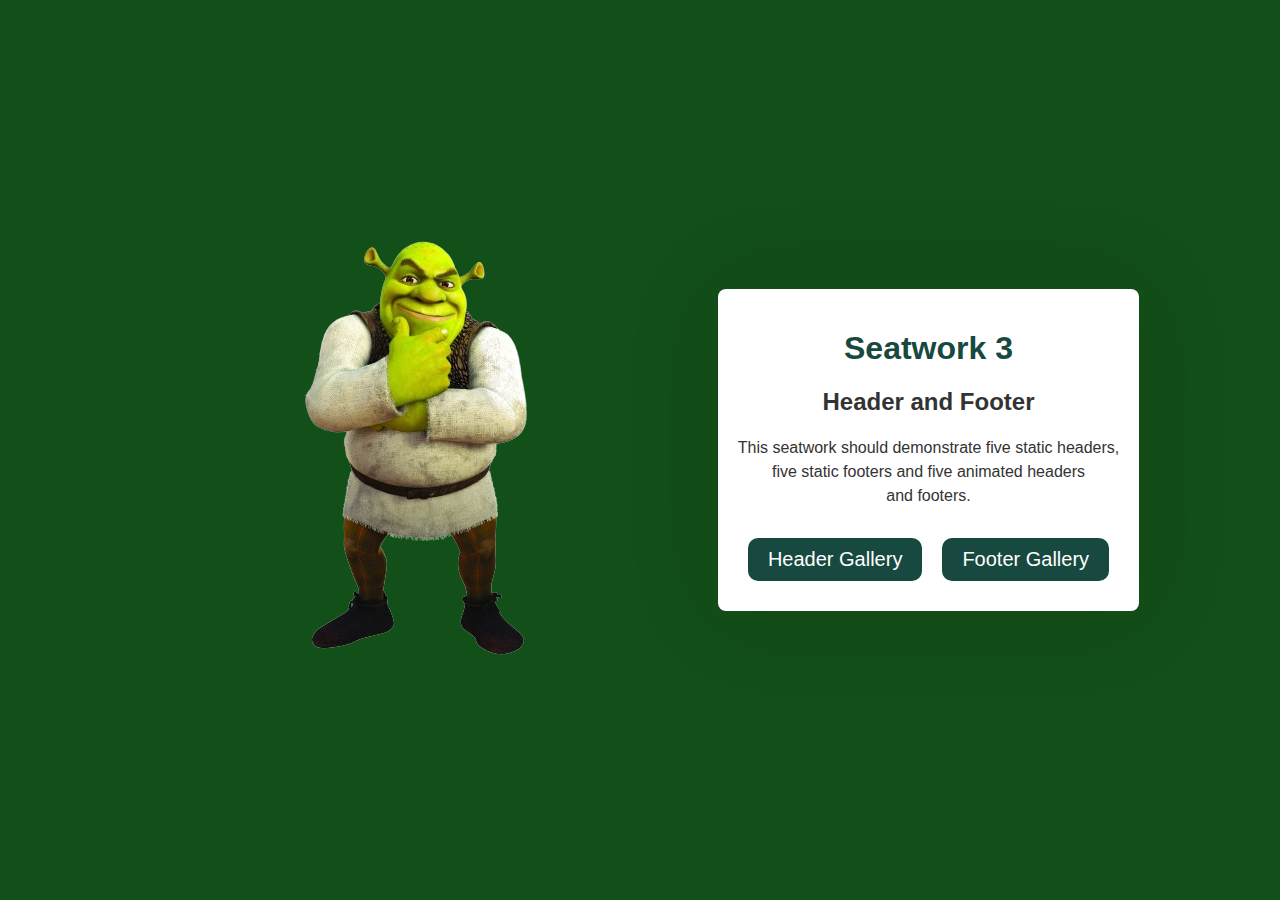
<file: index.html>
<!DOCTYPE html>
<html lang="en">
<head>
  <meta charset="UTF-8">
  <meta name="viewport" content="width=device-width, initial-scale=1.0">
  <title>Header and Footer</title>
  <link rel="stylesheet" href="assets/css/style.css">
</head>
<body>
  <div class="shrek">
    <img src="assets/img/shrek.png" alt="shrek">
  </div>
  <div class="container">
    <h1>Seatwork 3</h1>
    <h2>Header and Footer</h2>
    <p>This seatwork should demonstrate five static headers,<br>
       five static footers and five animated headers<br>
       and footers.</p>
    <div class="buttons">
      <a href="pages/header-gallery/index.html" class="btn">Header Gallery</a>
      <a href="pages/footer-gallery/index.html" class="btn">Footer Gallery</a>
    </div>
  </div>
</body>
</html>
</file>
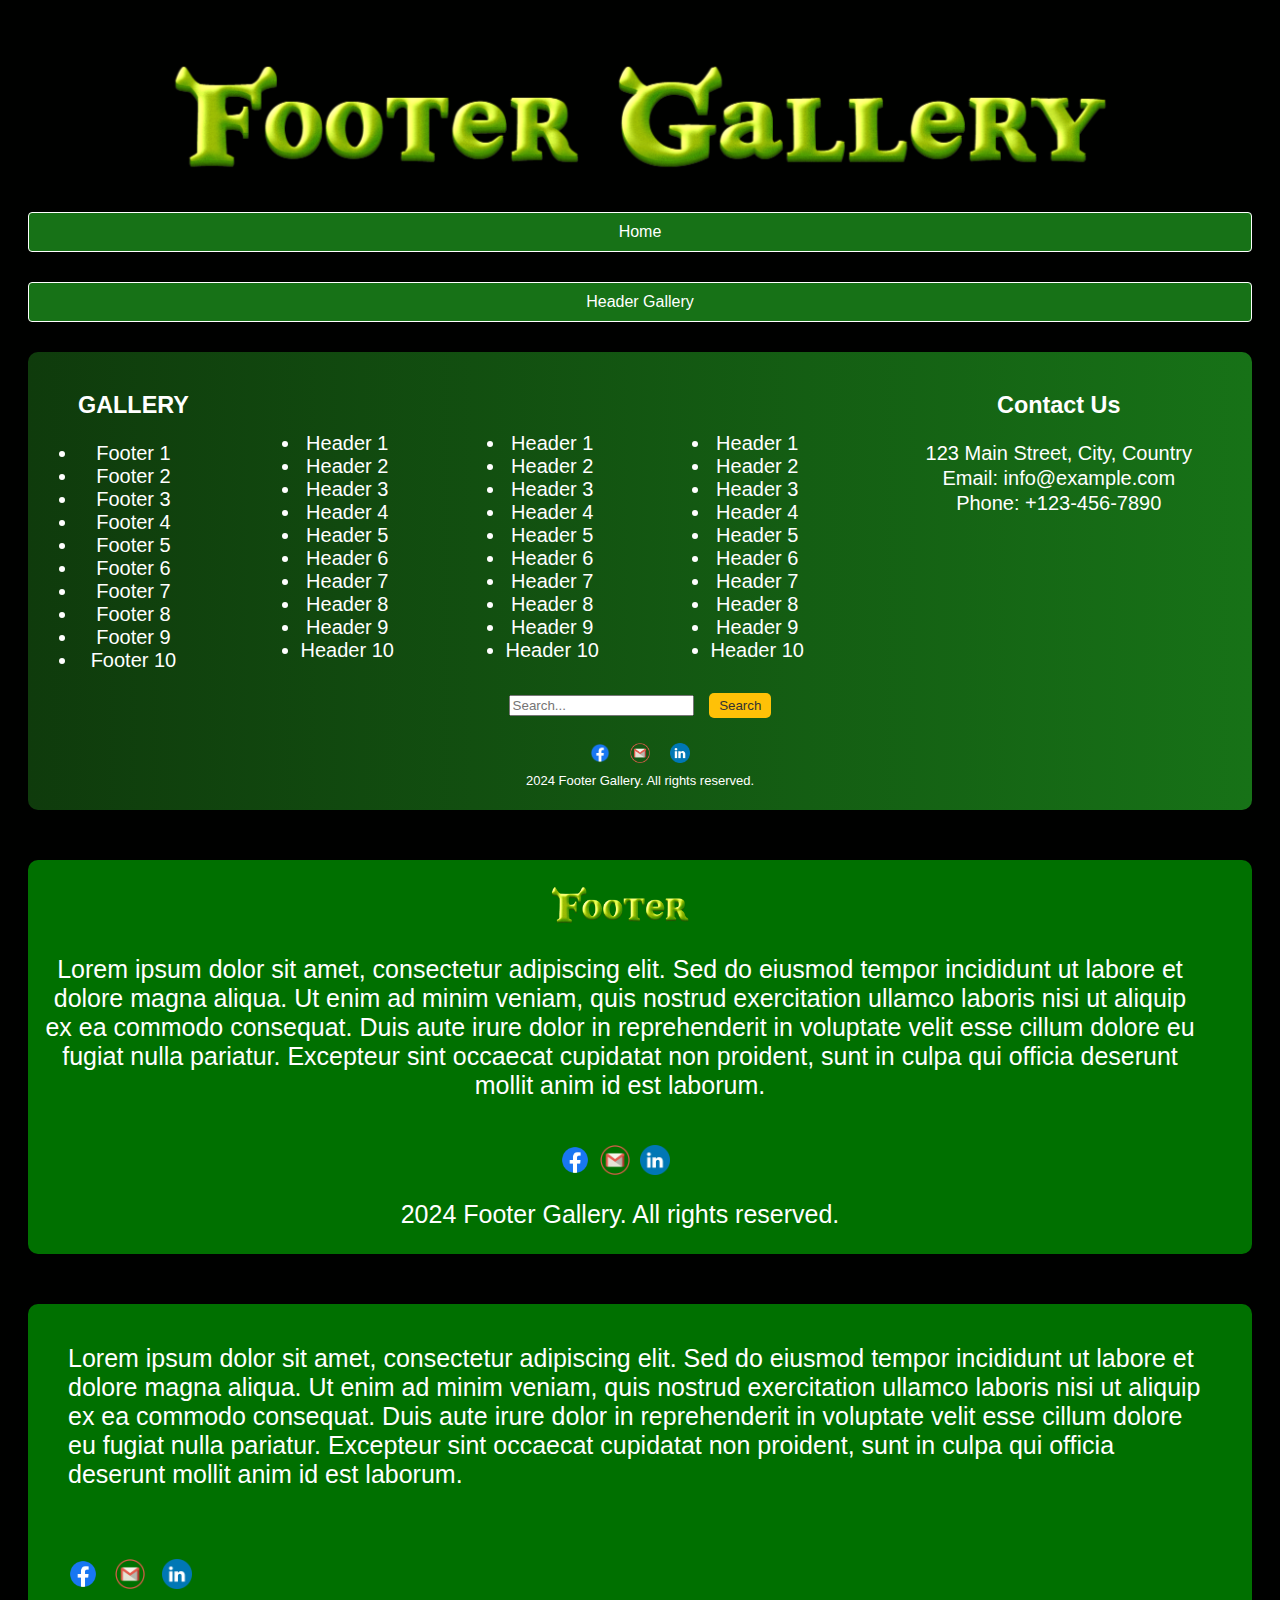
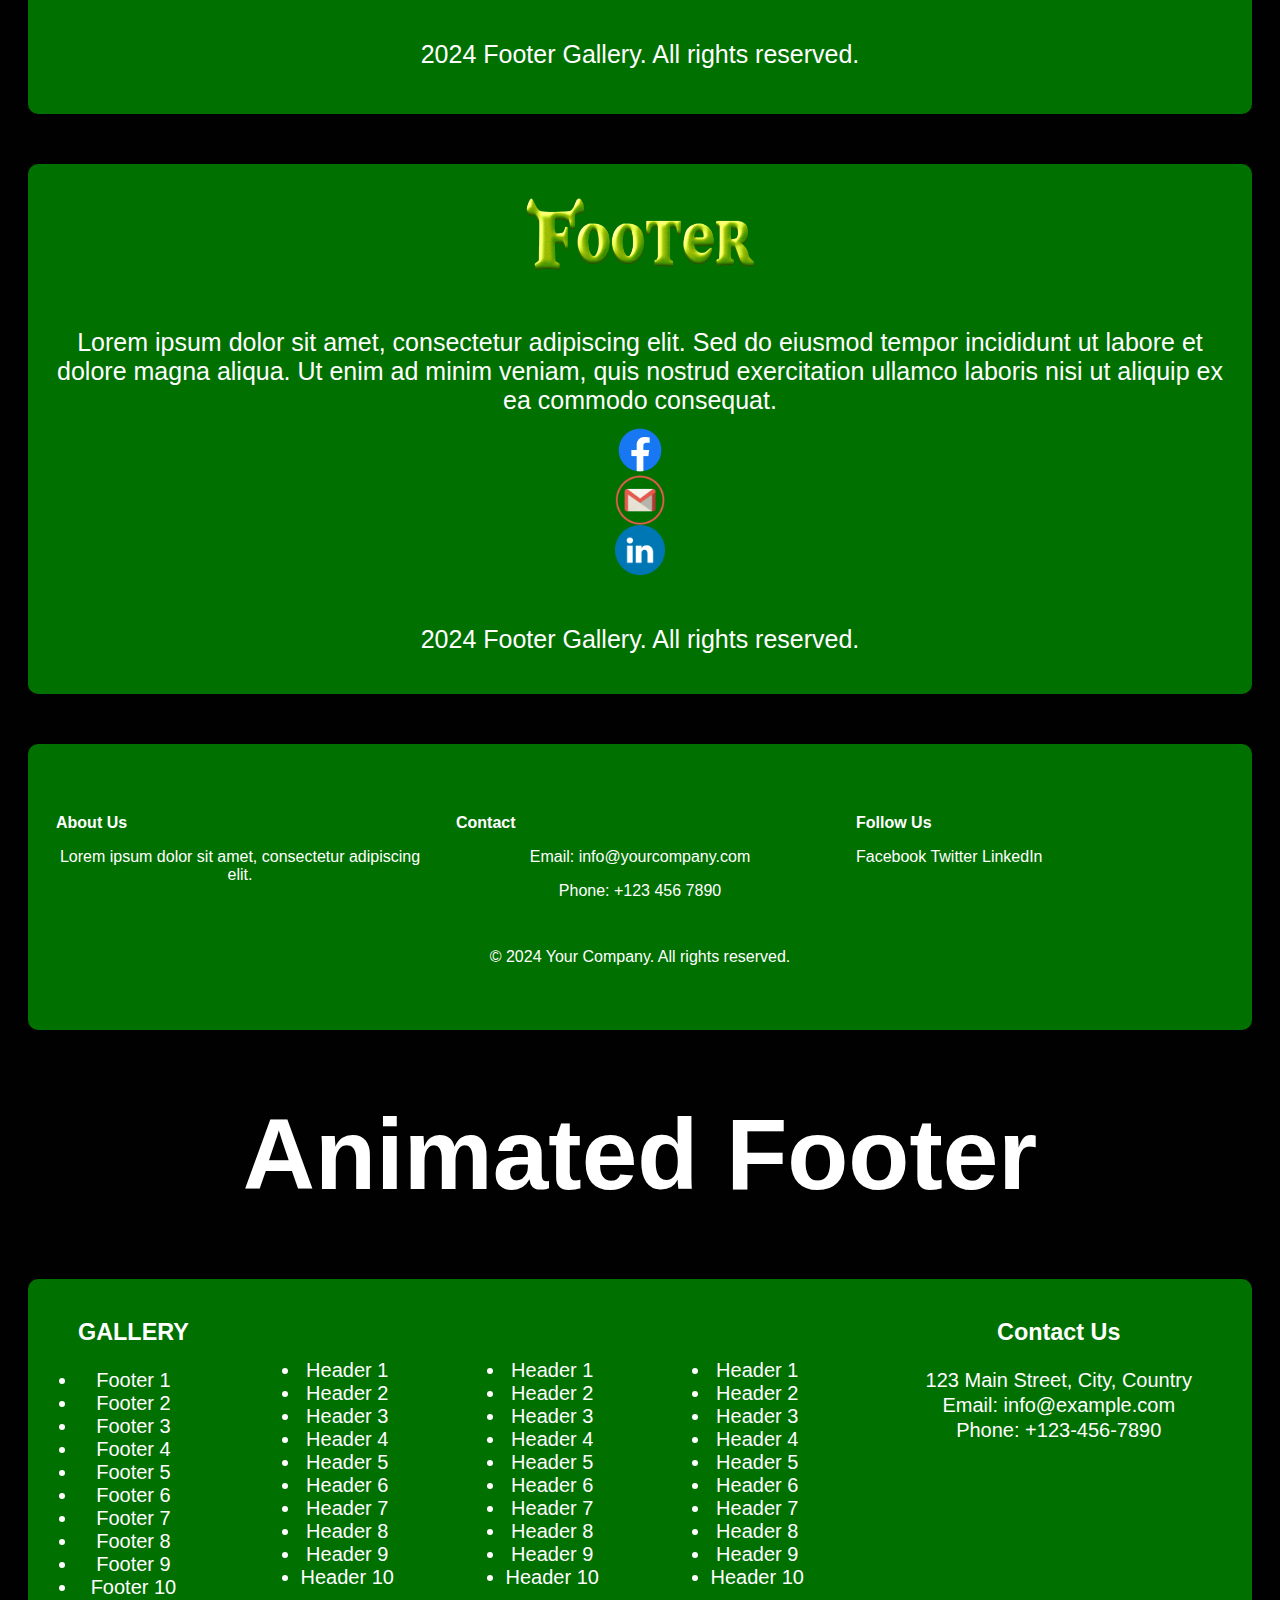
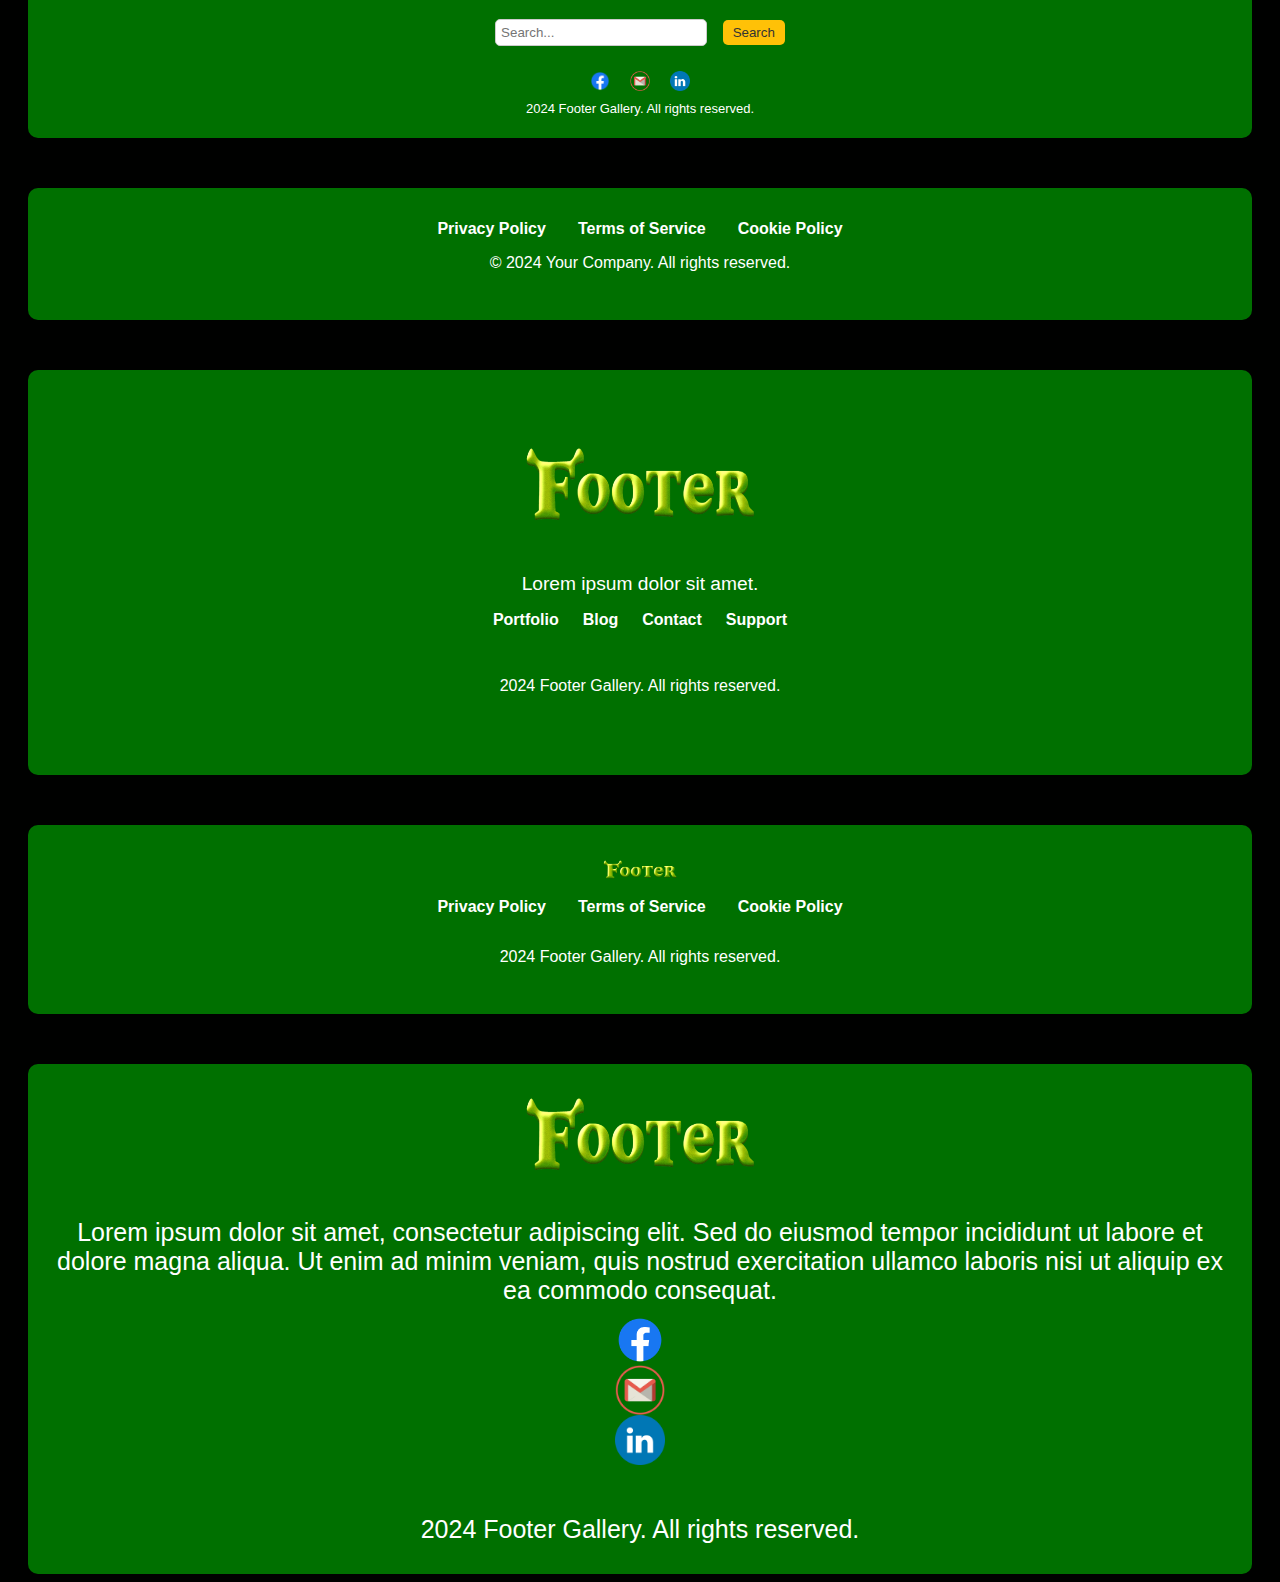
<file: pages/footer-gallery/index.html>
<!DOCTYPE html>
<html lang="en">
<head>
    <meta charset="UTF-8">
    <meta name="viewport" content="width=device-width, initial-scale=1.0">
    <title>Footer Example</title>
    <link rel="stylesheet" href="assets/css/style.css">
</head>
<body>
    <div class="heading1">
       <img src="assets/img/Footer-Gallery-6-15-2024.png" alt="">
    </div>

    <div class="buttons">
        <a href="../../index.html" class="btn">Home</a>
        <a href="../header-gallery/index.html" class="btn">Header Gallery</a>
      </div>
    <footer class="footer1">
        <div class="footer1-content">
            <div class="footer1-left">
                <h3>GALLERY</h3>
                <l class="footer1-list">
                    <li>Footer 1</li>
                    <li>Footer 2</li>
                    <li>Footer 3</li>
                    <li>Footer 4</li>
                    <li>Footer 5</li>
                    <li>Footer 6</li>
                    <li>Footer 7</li>
                    <li>Footer 8</li>
                    <li>Footer 9</li>
                    <li>Footer 10</li>
                </l>
            </div>
            <l class="header1-midleft">
                    <li>Header 1</li>
                    <li>Header 2</li>
                    <li>Header 3</li>
                    <li>Header 4</li>
                    <li>Header 5</li>
                    <li>Header 6</li>
                    <li>Header 7</li>
                    <li>Header 8</li>
                    <li>Header 9</li>
                    <li>Header 10</li>

            </l>
            <l class="header1-midleft">
                <li>Header 1</li>
                <li>Header 2</li>
                <li>Header 3</li>
                <li>Header 4</li>
                <li>Header 5</li>
                <li>Header 6</li>
                <li>Header 7</li>
                <li>Header 8</li>
                <li>Header 9</li>
                <li>Header 10</li>

        </l><l class="header1-midleft">
            <li>Header 1</li>
            <li>Header 2</li>
            <li>Header 3</li>
            <li>Header 4</li>
            <li>Header 5</li>
            <li>Header 6</li>
            <li>Header 7</li>
            <li>Header 8</li>
            <li>Header 9</li>
            <li>Header 10</li>

    </l>

            <div class="footer1-right">
                <h3>Contact Us</h3>
                <p>123 Main Street, City, Country</p>
                <p>Email: info@example.com</p>
                <p>Phone: +123-456-7890</p>
            </div>
        </div>
        <div class="footer1-search">
            <input type="text" placeholder="Search...">
            <button type="submit">Search</button>
        </div>
        <div class="footer1-images">
            <img src="assets/img/facebook.png" alt="Facebook">
            <img src="assets/img/gmail.webp" alt="Gmail">
            <img src="assets/img/linkedin.png" alt="LinkedIn">
        </div>
        <div class="copyright1">
            <p>2024 Footer Gallery. All rights reserved.</p>
        </div>
    </footer>

    <footer class="footer2">
        <div class="foot2">
            <img src="assets/img/Footer-6-15-2024 (2).png" alt="Logo">
            <p>Lorem ipsum dolor sit amet, consectetur adipiscing elit. Sed do eiusmod tempor incididunt ut labore et dolore magna aliqua. Ut enim ad minim veniam, quis nostrud exercitation ullamco laboris nisi ut aliquip ex ea commodo consequat. Duis aute irure dolor in reprehenderit in voluptate velit esse cillum dolore eu fugiat nulla pariatur. Excepteur sint occaecat cupidatat non proident, sunt in culpa qui officia deserunt mollit anim id est laborum.</p>
        </div>
        <div class="footer2-images">
            <img src="assets/img/facebook.png" alt="Facebook"> </img>
            <img src="assets/img/gmail.webp" alt="Gmail"></img>
            <img src="assets/img/linkedin.png" alt="LinkedIn"></img>
        </div>
        <div class="copyright2">
            <p>2024 Footer Gallery. All rights reserved.</p>
        </div>
    </footer>

    <footer class="footer3">
        <div class="footer3-left">
            <p>Lorem ipsum dolor sit amet, consectetur adipiscing elit. Sed do eiusmod tempor incididunt ut labore et dolore magna aliqua. Ut enim ad minim veniam, quis nostrud exercitation ullamco laboris nisi ut aliquip ex ea commodo consequat. Duis aute irure dolor in reprehenderit in voluptate velit esse cillum dolore eu fugiat nulla pariatur. Excepteur sint occaecat cupidatat non proident, sunt in culpa qui officia deserunt mollit anim id est laborum.</p>
        </div>
        <div class="footer3-right">
            <img src="assets/img/facebook.png" alt="Facebook">
            <img src="assets/img/gmail.webp" alt="Gmail">
            <img src="assets/img/linkedin.png" alt="LinkedIn">
        </div>
        <div class="copyright3">
            <p>2024 Footer Gallery. All rights reserved.</p>
        </div>
    </footer>

    <footer class="footer4">
        <div class="footer4logo">
            <img src="assets/img/Footer-6-15-2024 (2).png" alt="Logo">
        </div>
        <div class="content4">
            <p>Lorem ipsum dolor sit amet, consectetur adipiscing elit. Sed do eiusmod tempor incididunt ut labore et dolore magna aliqua. Ut enim ad minim veniam, quis nostrud exercitation ullamco laboris nisi ut aliquip ex ea commodo consequat.</p>
            <img src="assets/img/facebook.png" alt="Facebook">
            <img src="assets/img/gmail.webp" alt="Gmail">
            <img src="assets/img/linkedin.png" alt="LinkedIn">
            <p>2024 Footer Gallery. All rights reserved.</p>
        </div>
    </footer>

    <footer class="footer5">
        <div class="foot5">
          <div class="footer-columns5">
            <div class="footer-column5">
              <h4>About Us</h4>
              <p>Lorem ipsum dolor sit amet, consectetur adipiscing elit.</p>
            </div>
            <div class="footer-column5">
              <h4>Contact</h4>
              <p>Email: info@yourcompany.com</p>
              <p>Phone: +123 456 7890</p>
            </div>
            <div class="footer-column5">
              <h4>Follow Us</h4>
              <a href="">Facebook</a>
              <a href="">Twitter</a>
              <a href="">LinkedIn</a>
            </div>
          </div>
          <p>&copy; 2024 Your Company. All rights reserved.</p>
        </div>
      </footer>

      <div class="heading2">
        <h1>Animated Footer</h1>
      </div>

      <footer class="footer6">
        <div class="footer6-content">
            <div class="footer6-left">
                <h3>GALLERY</h3>
                <l class="footer6-list">
                    <li>Footer 1</li>
                    <li>Footer 2</li>
                    <li>Footer 3</li>
                    <li>Footer 4</li>
                    <li>Footer 5</li>
                    <li>Footer 6</li>
                    <li>Footer 7</li>
                    <li>Footer 8</li>
                    <li>Footer 9</li>
                    <li>Footer 10</li>
                </l>
            </div>
            <l class="header6-midleft">
                    <li>Header 1</li>
                    <li>Header 2</li>
                    <li>Header 3</li>
                    <li>Header 4</li>
                    <li>Header 5</li>
                    <li>Header 6</li>
                    <li>Header 7</li>
                    <li>Header 8</li>
                    <li>Header 9</li>
                    <li>Header 10</li>

            </l>
            <l class="header6-midleft">
                <li>Header 1</li>
                <li>Header 2</li>
                <li>Header 3</li>
                <li>Header 4</li>
                <li>Header 5</li>
                <li>Header 6</li>
                <li>Header 7</li>
                <li>Header 8</li>
                <li>Header 9</li>
                <li>Header 10</li>

        </l><l class="header6-midleft">
            <li>Header 1</li>
            <li>Header 2</li>
            <li>Header 3</li>
            <li>Header 4</li>
            <li>Header 5</li>
            <li>Header 6</li>
            <li>Header 7</li>
            <li>Header 8</li>
            <li>Header 9</li>
            <li>Header 10</li>

    </l>

            <div class="footer6-right">
                <h3>Contact Us</h3>
                <p>123 Main Street, City, Country</p>
                <p>Email: info@example.com</p>
                <p>Phone: +123-456-7890</p>
            </div>
        </div>
        <div class="footer6-search">
            <input type="text" placeholder="Search...">
            <button type="submit">Search</button>
        </div>
        <div class="footer6-images">
            <img src="assets/img/facebook.png" alt="Facebook">
            <img src="assets/img/gmail.webp" alt="Gmail">
            <img src="assets/img/linkedin.png" alt="LinkedIn">
        </div>
        <div class="copyright6">
            <p>2024 Footer Gallery. All rights reserved.</p>
        </div>
    </footer>

    <footer class="footer7">
        <div class="foot7">
          <nav class="footer-nav7">
            <a href="">Privacy Policy</a>
            <a href="">Terms of Service</a>
            <a href="">Cookie Policy</a>
          </nav>
          <p>&copy; 2024 Your Company. All rights reserved.</p>
        </div>
      </footer>

      <footer class="footer8">
        <div class="foot8">
          <div class="footer-logo8">
            <img src="./assets/img/Footer-6-15-2024 (2).png" alt="Logo">
          </div>
          <div class="footer-content8">
            <p>Lorem ipsum dolor sit amet.</p>
            <nav class="footer-nav8">
              <a href="">Portfolio</a>
              <a href="">Blog</a>
              <a href="">Contact</a>
              <a href="">Support</a>
            </nav>
          </div>
          <p>2024 Footer Gallery. All rights reserved.</p>
        </div>
      </footer>

      <footer class="footer9">
        <div class="logo9">
            <img src="assets/img/Footer-6-15-2024 (2).png" alt="">
        </div>
        <div class="foot9">
          <nav class="footer-nav9">
            <a href="">Privacy Policy</a>
            <a href="">Terms of Service</a>
            <a href="">Cookie Policy</a>
          </nav>
          <p>2024 Footer Gallery. All rights reserved.</p>
        </div>
      </footer>

      <footer class="footer10">
        <div class="footer10logo">
            <img src="assets/img/Footer-6-15-2024 (2).png" alt="Logo">
        </div>
        <div class="content10">
            <p>Lorem ipsum dolor sit amet, consectetur adipiscing elit. Sed do eiusmod tempor incididunt ut labore et dolore magna aliqua. Ut enim ad minim veniam, quis nostrud exercitation ullamco laboris nisi ut aliquip ex ea commodo consequat.</p>
            <img src="assets/img/facebook.png" alt="Facebook">
            <img src="assets/img/gmail.webp" alt="Gmail">
            <img src="assets/img/linkedin.png" alt="LinkedIn">
            <p>2024 Footer Gallery. All rights reserved.</p>
        </div>
    </footer>
</body>
</html>
</file>
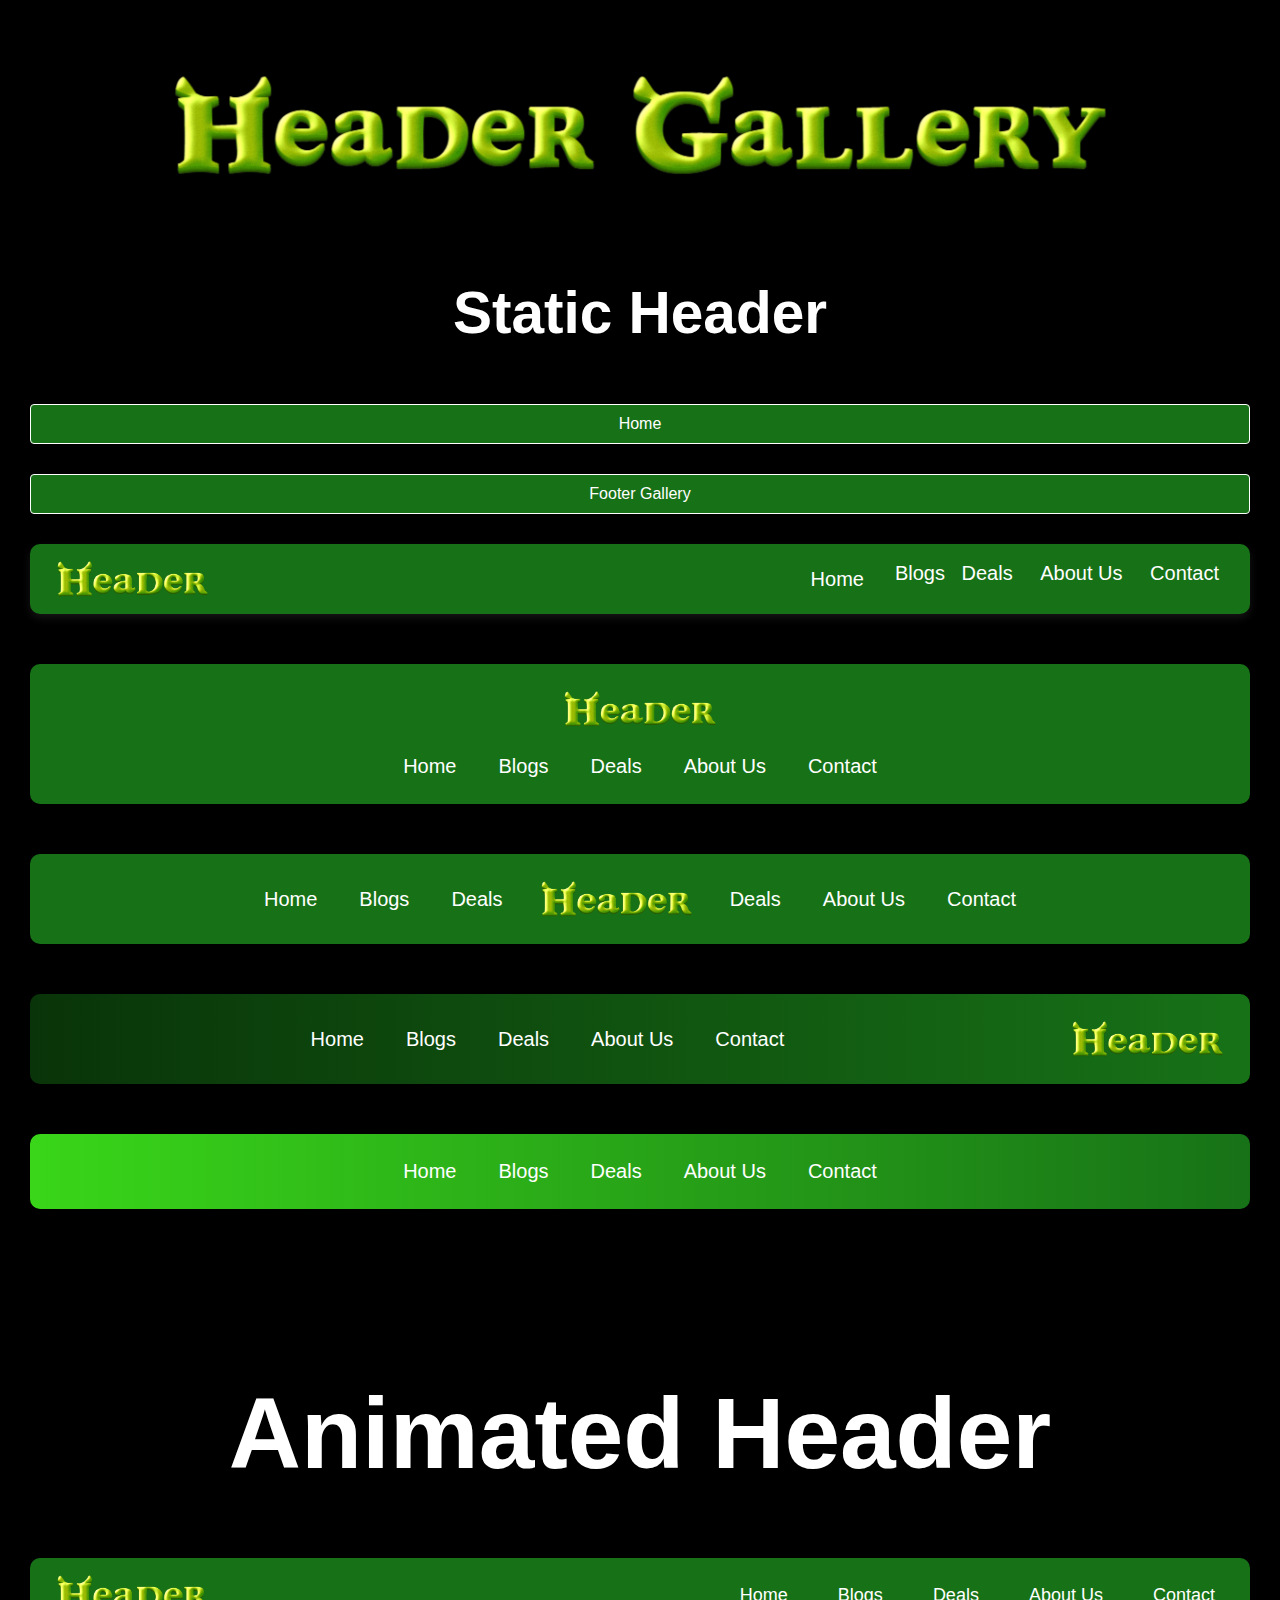
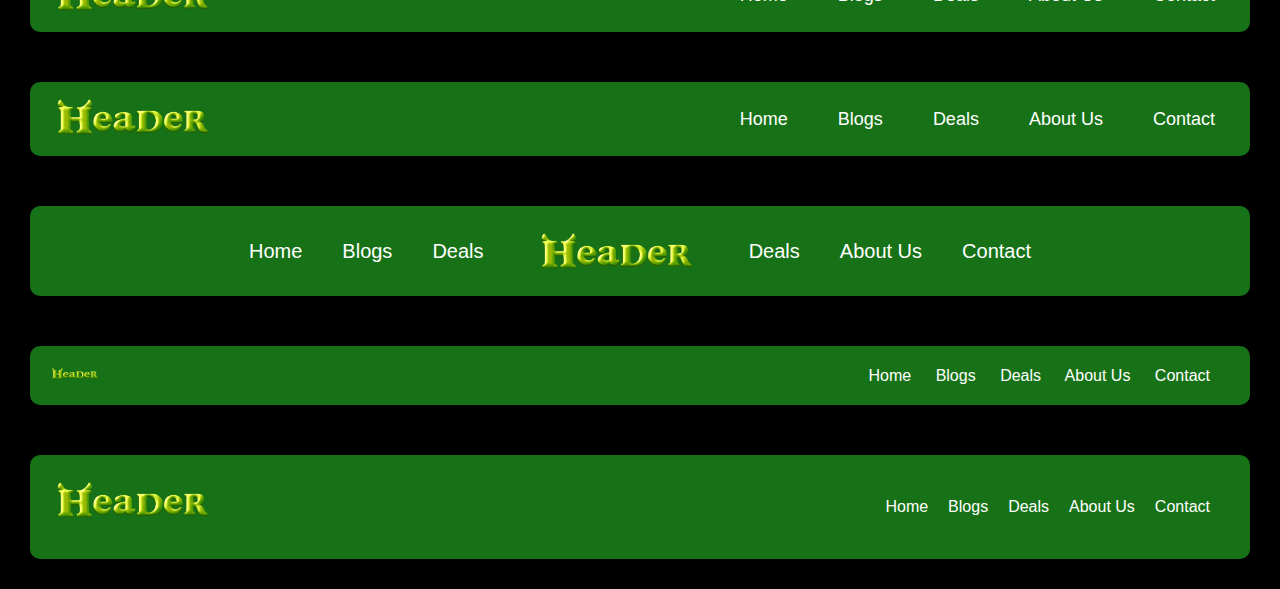
<file: pages/header-gallery/index.html>
<!DOCTYPE html>
<html lang="en">
<head>
    <meta charset="UTF-8">
    <meta name="viewport" content="width=device-width, initial-scale=1.0">
    <title>SeatWork 3</title>
    <link rel="stylesheet" href="assets/css/style.css">
</head>
<body>
    <div class="heading1"> <img src="assets/img/Header-Gallery-6-15-2024.png" alt="Header Gallery">
    </div>
    <div class="heading2">
        <h3>Static Header</h3>
    </div>
    <div class="buttons">
        <a href="../../index.html" class="btn">Home</a>
        <a href="../footer-gallery/index.html" class="btn">Footer Gallery</a>
      </div>
    <header class="header1">
        <img src="assets/img/Header-6-15-2024.png" alt="Logo">
        <nav class="nav1">
            <a href="#home">Home</a>
            <Blogs href="#Blogs">Blogs</a>
            <a href="#deals">Deals</a>
            <a href="#about">About Us</a>
            <a href="#contact">Contact</a>
        </nav>
    </header>

    <header class="header2">
        <img src="assets/img/Header-6-15-2024.png" alt="Logo">
        <nav class="nav2">
            <a href="#home">Home</a>
            <a href="#Blogs">Blogs</a>
            <a href="#deals">Deals</a>
            <a href="#about">About Us</a>
            <a href="#contact">Contact</a>
        </nav>
    </header>

    <header class="header3">
        <nav class="nav3">
            <a href="#home">Home</a>
            <a href="#Blogs">Blogs</a>
            <a href="#deals">Deals</a>
            <img src="assets/img/Header-6-15-2024.png" alt="Logo">
            <a href="#contact">Deals</a>
            <a href="#about">About Us</a>
            <a href="#profile">Contact</a>
        </nav>
    </header>

    <header class="header4">
        <nav class="nav4">
            <a href="#home">Home</a>
            <a href="#Blogs">Blogs</a>
            <a href="#deals">Deals</a>
            <a href="#about">About Us</a>
            <a href="#contact">Contact</a>
        </nav>
        <img src="assets/img/Header-6-15-2024.png" alt="Logo">
    </header>

    <header class="header5">
        <nav class="nav5">
            <a href="#home">Home</a>
            <a href="#Blogs">Blogs</a>
            <a href="#deals">Deals</a>
            <a href="#about">About Us</a>
            <a href="#contact">Contact</a>
        </nav>
    </header>

    <div class="heading3">
        <h1> Animated Header</h1>
    </div>

    <header class="header6">
        <div class="logo6">
            <img src="assets/img/Header-6-15-2024.png" alt="Logo" class="logo">
        </div>
        <nav class="nav6">
            <a href="#home" data-popup="Home">Home</a>
            <a href="#Blogs" data-popup="#Blogs">Blogs</a>
            <a href="#deals" data-popup="Deals">Deals</a>
            <a href="#about" data-popup="About Us">About Us</a>
            <a href="#contact" data-popup="Contact">Contact</a>
        </nav>
    </header>

    <header class="header7">
        <div class="logo7">
            <img src="assets/img/Header-6-15-2024.png" alt="Logo" class="logo">
        </div>
        <nav class="nav7">
            <a href="#home" data-popup="Home">Home</a>
            <a href="#Blogs" data-popup="#Blogs">Blogs</a>
            <a href="#deals" data-popup="Deals">Deals</a>
            <a href="#about" data-popup="About Us">About Us</a>
            <a href="#contact" data-popup="Contact">Contact</a>
        </nav>
    </header>

    <header class="header8">
        <nav class="nav8">
            <a href="#home">Home</a>
            <a href="#Blogs">Blogs</a>
            <a href="#deals">Deals</a>
        <div>
            <img src="assets/img/Header-6-15-2024.png" alt="Logo">
        </div>
            <a href="#contact">Deals</a>
            <a href="#about">About Us</a>
            <a href="#profile">Contact</a>
        </nav>
    </header>

    <header class="header9">
        <div>
            <img src="assets/img/Header-6-15-2024.png" alt="Logo">
        </div>
        <nav class="nav9">
            <a href="#home">Home</a>
            <a href="#Blogs">Blogs</a>
            <a href="#deals">Deals</a>
            <a href="#about">About Us</a>
            <a href="#contact">Contact</a>
        </nav>
    </header>

    <header class="header10">
        <div>
            <img src="assets/img/Header-6-15-2024.png" alt="Logo">
        </div>
        <nav class="nav10">
           <a href="#home">Home</a>
            <a href="#Blogs">Blogs</a>
            <a href="#deals">Deals</a>
            <a href="#about">About Us</a>
            <a href="#contact">Contact</a>
        </nav>
    </header>


</body>
</html>
</file>
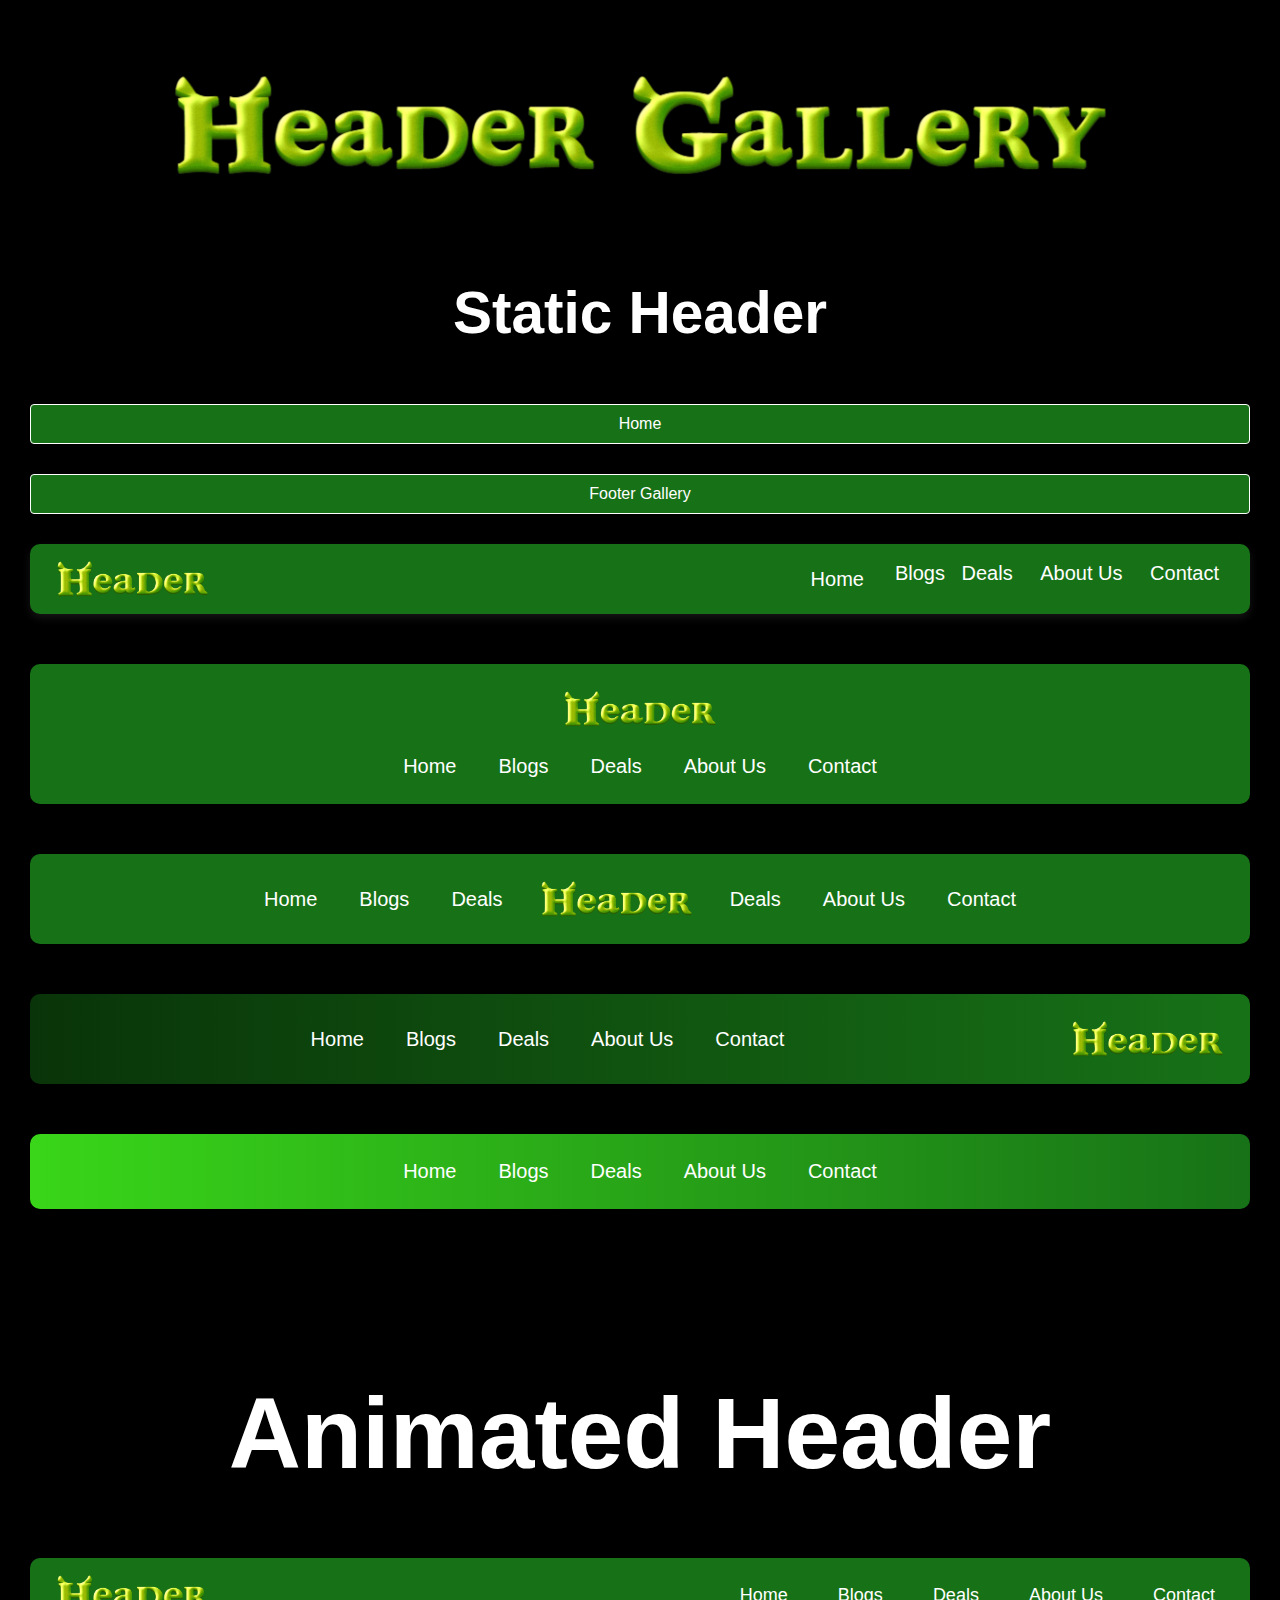
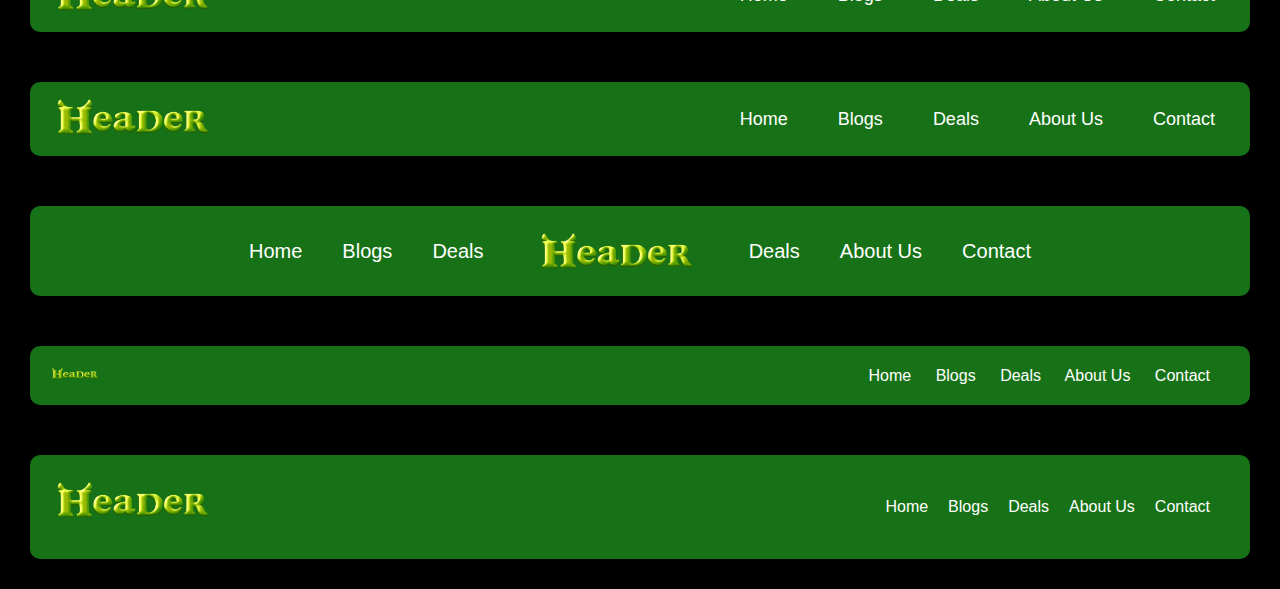
<file: pages/page2/index.html>
<!DOCTYPE html>
<html lang="en">
<head>
    <meta charset="UTF-8">
    <meta name="viewport" content="width=device-width, initial-scale=1.0">
    <title>SeatWork 3</title>
    <link rel="stylesheet" href="assets/css/style.css">
</head>
<body>
    <div class="heading1"> <img src="assets/img/Header-Gallery-6-15-2024.png" alt="Header Gallery">
    </div>
    <div class="heading2">
        <h3>Static Header</h3>
    </div>
    <div class="buttons">
        <a href="../../index.html" class="btn">Home</a>
        <a href="../page3/index.html" class="btn">Footer Gallery</a>
      </div>
    <header class="header1">
        <img src="assets/img/Header-6-15-2024.png" alt="Logo">
        <nav class="nav1">
            <a href="#home">Home</a>
            <Blogs href="#Blogs">Blogs</a>
            <a href="#deals">Deals</a>
            <a href="#about">About Us</a>
            <a href="#contact">Contact</a>
        </nav>
    </header>

    <header class="header2">
        <img src="assets/img/Header-6-15-2024.png" alt="Logo">
        <nav class="nav2">
            <a href="#home">Home</a>
            <a href="#Blogs">Blogs</a>
            <a href="#deals">Deals</a>
            <a href="#about">About Us</a>
            <a href="#contact">Contact</a>
        </nav>
    </header>

    <header class="header3">
        <nav class="nav3">
            <a href="#home">Home</a>
            <a href="#Blogs">Blogs</a>
            <a href="#deals">Deals</a>
            <img src="assets/img/Header-6-15-2024.png" alt="Logo">
            <a href="#contact">Deals</a>
            <a href="#about">About Us</a>
            <a href="#profile">Contact</a>
        </nav>
    </header>

    <header class="header4">
        <nav class="nav4">
            <a href="#home">Home</a>
            <a href="#Blogs">Blogs</a>
            <a href="#deals">Deals</a>
            <a href="#about">About Us</a>
            <a href="#contact">Contact</a>
        </nav>
        <img src="assets/img/Header-6-15-2024.png" alt="Logo">
    </header>

    <header class="header5">
        <nav class="nav5">
            <a href="#home">Home</a>
            <a href="#Blogs">Blogs</a>
            <a href="#deals">Deals</a>
            <a href="#about">About Us</a>
            <a href="#contact">Contact</a>
        </nav>
    </header>

    <div class="heading3">
        <h1> Animated Header</h1>
    </div>

    <header class="header6">
        <div class="logo6">
            <img src="assets/img/Header-6-15-2024.png" alt="Logo" class="logo">
        </div>
        <nav class="nav6">
            <a href="#home" data-popup="Home">Home</a>
            <a href="#Blogs" data-popup="#Blogs">Blogs</a>
            <a href="#deals" data-popup="Deals">Deals</a>
            <a href="#about" data-popup="About Us">About Us</a>
            <a href="#contact" data-popup="Contact">Contact</a>
        </nav>
    </header>

    <header class="header7">
        <div class="logo7">
            <img src="assets/img/Header-6-15-2024.png" alt="Logo" class="logo">
        </div>
        <nav class="nav7">
            <a href="#home" data-popup="Home">Home</a>
            <a href="#Blogs" data-popup="#Blogs">Blogs</a>
            <a href="#deals" data-popup="Deals">Deals</a>
            <a href="#about" data-popup="About Us">About Us</a>
            <a href="#contact" data-popup="Contact">Contact</a>
        </nav>
    </header>

    <header class="header8">
        <nav class="nav8">
            <a href="#home">Home</a>
            <a href="#Blogs">Blogs</a>
            <a href="#deals">Deals</a>
        <div>
            <img src="assets/img/Header-6-15-2024.png" alt="Logo">
        </div>
            <a href="#contact">Deals</a>
            <a href="#about">About Us</a>
            <a href="#profile">Contact</a>
        </nav>
    </header>

    <header class="header9">
        <div>
            <img src="assets/img/Header-6-15-2024.png" alt="Logo">
        </div>
        <nav class="nav9">
            <a href="#home">Home</a>
            <a href="#Blogs">Blogs</a>
            <a href="#deals">Deals</a>
            <a href="#about">About Us</a>
            <a href="#contact">Contact</a>
        </nav>
    </header>

    <header class="header10">
        <div>
            <img src="assets/img/Header-6-15-2024.png" alt="Logo">
        </div>
        <nav class="nav10">
           <a href="#home">Home</a>
            <a href="#Blogs">Blogs</a>
            <a href="#deals">Deals</a>
            <a href="#about">About Us</a>
            <a href="#contact">Contact</a>
        </nav>
    </header>


</body>
</html>
</file>
<file: assets/css/style.css>
body {
  font-family: Arial, sans-serif;
  background-color: #134f18;
  color: #333;
  margin: 0;
  display: flex;
  justify-content: center;
  align-items: center;
  height: 100vh;
  position: relative;
}

.container {
  text-align: center;
  padding: 20px;
  background: #fff;
  border-radius: 8px;
  box-shadow: 0 0 100px rgba(0, 0, 0, 0.1);
}

h1 {
  color: #184940;
}

h2 {
  color: #333;
}

p {
  font-size: 16px;
  line-height: 1.5;
  margin-bottom: 20px;
}

.buttons {
  display: flex;
  justify-content: center;
}

.btn {
  display: inline-block;
  margin: 10px;
  padding: 10px 20px;
  color: #fff;
  background: #184940;
  border: none;
  border-radius: 10px;
  text-decoration: none;
  font-size: 20px;
  transition: background-color 0.3s ease;
}

.btn:hover {
  background: #005bb5;
}
</file>
<file: pages/footer-gallery/assets/css/style.css>
body{
    font-family: Arial, "Helvetica Neue", Helvetica, sans-serif;
    padding-left: 20px;
    padding-right: 20px;
    background-color: #000100;
}

.button {
    display: flex;
    justify-content: center;
    margin-top: 10px; 
    margin-bottom: 30px;
  }
  
  .btn {
    margin-bottom: 30px;
    justify-content: center;
    display: flex;
    padding: 10px 20px;
    text-decoration: none;
    background-color: rgb(23, 114, 23);;
    color: #ffffff;
    border: 1px solid #ffffff;
    border-radius: 4px;
    transition: background-color 0.3s ease, color 0.3s ease;
  }
  
  .btn:hover {
    background-color: #cde6d5;
    border-color: #000000;
    color: #000000;
  }

.heading1{
    margin-top: 20px;
    display:flex;
    justify-content: center;

}
.footer1 {
    font-size: 20px;
    background: linear-gradient(to right, #0f3b0c, rgb(23, 114, 23)); /* Gradient background */
    color: #fff;
    padding: 20px 0;
    text-align: center; 
    border-radius: 10px;
}

.footer1-content {
    padding-left: 50px;
    padding-right: 50px;
    display: flex;
    justify-content: space-between;
    align-items: flex-start;
    margin-bottom: 20px;
}

.footer1-left, {
    max-width: 400px;
    margin: 0 10px;
}

.header1-midleft{
    margin-top: 60px;
    display:flexbox;
}

.footer1-right{
    padding: 0px;
    max-width: 400px;
    margin: 0 10px;
}

.footer1 h3 {
    margin-top: 20px;
}

.footer1 p {
    margin: 2px 0;
}


.footer1-search button {
    padding: 5px 10px;
    border: none;
    background-color: #ffc107;
    color: #333;
    border-radius: 5px;
    cursor: pointer;
    margin-left: 10px;
}


.footer1-images {
    margin-top: 25px;
    display: flex;
    justify-content: center;
    align-items: center;
}

.footer1-images img {
    width: 20px;
    height: 20px;
    margin: 0 10px; 
}

.copyright1 p{
    font-size: 20px;
    margin-top: 10px;
    font-size: small;
    font-family:Arial, Helvetica, sans-serif
}

.footer2 { 
    font-size: 25px;
    margin-top: 50px;
    border-radius: 10px;
    background-color: rgb(0, 112, 0);
    color: #fff;
    display: flex;
    flex-direction: column;
    justify-content: space-between;
    align-items: center;
    padding-left: 10px;
    padding-right: 50px;
}

.foot2 {
    display: flex;
    flex-direction: column;
    align-items: center;
    text-align: center;
}

.foot2 img {
    margin-top: 20px;
    width: 150px; 
    height: 50px;
    margin-bottom: auto; 
}

.footer2-images {
    display: flex;
    align-items: center;
}

.footer2-images img {
    margin-top: 20px;
    width: 30px;
    height: auto;
    margin-right: 10px; 
}

.copyright2 {
    text-align: center;
}

.footer3 {
    margin-top: 50px;
    border-radius: 10px;
    background-color: rgb(0, 112, 0);
    color: #fff;
    padding: 20px;
    padding-left: 20px;
    padding-right: 20px;
    font-size: 25px;
}

.footer3-left,
.footer3-right {
    padding: 20px 20px;
    display: inline-block;
    vertical-align: top;
}


.footer3-left p {
    margin: 0;
}

.footer3-right img {
    margin-top: 30px;
    width: 30px; 
    height: auto;
    margin-right: 10px; 
}

.copyright3 {
    text-align: center;
}

.footer4 {
    border-radius: 10px;
    margin-top: 50px;
    border-radius: 10px;
    background-color: rgb(0, 112, 0);
    color: white;
    padding: 20px;
    text-align: center;
}

.footer4logo img {
    width: 250px; 
    height: 100px;
    margin-bottom: 20px;
}

.content4 {
    display: flex;
    flex-direction: column;
    align-items: center;
}

.content4 p {
    font-size: 25px;
    margin: 10px 0;
}

.content4 {
    display: flex;
    justify-content: center;
    margin: 10px 0;
}

.content4 img {
    margin-top: 10px;
    width: 50px; 
    height: 50px; 
    margin: 0 10px;
}

.footer4 p:last-child {
    margin-top: 50px;
}

.footer5 {
    margin-top: 50px;
    border-radius:10px ;
    background-color: rgb(0, 112, 0);
    color: #fff;
    padding: 3rem 0;
  }
  
  .foot5 {
    max-width: 1200px;
    margin: 0 auto;
  }
  
  .footer-columns5 {
    display: flex;
    justify-content: space-between;
    margin-bottom: 2rem;
  }
  
  .footer-column5 {
    flex: 1;
    margin: 0 1rem;
  }
  
  .footer-column5 h4 {
    margin-bottom: 1rem;
  }
  
  .footer-column5 p,
  .footer-column5 a {
    color: #fff;
    text-decoration: none;
  }
  
  .footer-column5 a:hover {
    text-decoration: underline;
  }
  
  .foot5 p {
    text-align: center;
  }

.heading2{
    color: white;
    display: flex;
    justify-content: center;
    font-size: 50px;
    font-family: 'Gill Sans', 'Gill Sans MT', Calibri, 'Trebuchet MS', sans-serif;
}

.heading6{
    margin-top: 20px;
    display:flex;
    justify-content: center;

}
.footer6 {
    font-size: 20px;
    background-color: rgb(0, 112, 0);
    color: #fff;
    padding: 20px 0;
    text-align: center; 
    border-radius: 10px;
}

.footer6-content {
    padding-left: 50px;
    padding-right: 50px;
    display: flex;
    justify-content: space-between;
    align-items: flex-start;
    margin-bottom: 20px;
}

.footer6-left, {
    max-width: 400px;
    margin: 0 10px;
}

.header6-midleft{
    margin-top: 60px;
    display:flexbox;
}

.footer6-right{
    padding: 0px;
    max-width: 400px;
    margin: 0 10px;
}

.footer6 h3 {
    margin-top: 20px;
}

.footer6 p {
    margin: 2px 0;
}

.footer6-search input[type="text"] {
    padding: 5px;
    width: 200px;
    border-radius: 5px;
    border: 1px solid #ccc;
}

.footer6-search button {
    padding: 5px 10px;
    border: none;
    background-color: #ffc107;
    color: #333;
    border-radius: 5px;
    cursor: pointer;
    margin-left: 10px;
}

.footer6-search button:hover {
    background-color: #fbd151;
}

.footer6-images {
    margin-top: 25px;
    display: flex;
    justify-content: center; 
    align-items: center;
}

.footer6-images img {
    width: 20px;
    height: 20px;
    margin: 0 10px; 
}

.copyright6 p{
    font-size: 20px;
    margin-top: 10px;
    font-size: small;
    font-family:Arial, Helvetica, sans-serif
}

.footer7 {
    margin-top: 50px;
    border-radius: 10px;
    background-color: rgb(0, 112, 0);
    color: #ffffff;
    text-align: center;
    padding: 2rem 0;
    animation: slideUp 1.5s ease-out;
}

@keyframes slideUp {
    from {
        transform: translateY(100%);
    }
    to {
        transform: translateY(0);
    }
}

.foot7 {
    max-width: 1200px;
    margin: 0 auto;
}

.footer-nav7 {
    display: flex;
    justify-content: center;
    gap: 2rem;
    margin-bottom: 1rem;
}

.footer-nav7 a {
    color: #ffffff;
    text-decoration: none;
    font-weight: bold;
    transition: transform 0.3s ease-out;
}

.footer-nav7 a:hover {
    transform: translateY(-5px);
}

.foot7 p {
    margin-top: 1rem;
}

.footer8 {
    margin-top: 50px;
    border-radius: 10px;
    background: rgb(0, 112, 0);
    color: #fff;
    text-align: center;
    padding: 4rem 0;
}

.foot8 {
    display: flex;
    flex-direction: column;
    align-items: center;
}

.footer-logo8 img {
    width: 250px;
    height: 100px;
    margin-bottom: 1rem;
    transition: transform 0.3s ease-in-out;
}

.footer-logo8 img:hover {
    transform: scale(1.2);
}

.footer-content8 {
    margin-bottom: 2rem;
}

.footer-content8 p {
    margin-bottom: 1rem;
    font-size: 1.2rem;
}

.footer-nav8 {
    display: flex;
    gap: 1.5rem;
}

.footer-nav8 a {
    color: #fff;
    text-decoration: none;
    font-weight: bold;
    transition: transform 0.3s ease-in-out;
}

.footer-nav8 a:hover {
    transform: scale(1.1);
}

.foot8 p:last-child {
    margin-top: 1rem;
}

.footer9 {
    margin-top: 50px;
    border-radius: 10px;
    background-color: rgb(0, 112, 0);
    color: #ffffff;
    text-align: center;
    padding: 2rem 0;
    animation: slideUp 1.5s ease-out;
    transition: background-color 0.3s ease, transform 0.3s ease;
}

@keyframes slideUp {
    from {
        transform: translateY(100%);
    }
    to {
        transform: translateY(0);
    }
}

.footer9:hover {
    background-color: rgb(0, 150, 0); 
    transform: scale(1.02); 
}

.logo9 {
    display: flex;
    justify-content: center;
    margin-bottom: 1rem;
}

.logo9 img {
    width: 80px;
    transition: transform 0.3s ease-in-out;
}

.logo9 img:hover {
    transform: scale(1.2);
}

.foot9 {
    max-width: 1200px;
    margin: 0 auto;
    display: flex;
    flex-direction: column;
    align-items: center;
}

.footer-nav9 {
    display: flex;
    justify-content: center;
    gap: 2rem;
    margin-bottom: 1rem;
}

.footer-nav9 a {
    color: #ffffff;
    text-decoration: none;
    font-weight: bold;
    transition: transform 0.3s ease-out;
}

.footer-nav9 a:hover {
    transform: translateY(-5px);
}

.foot9 p {
    margin-top: 1rem;
}

.footer10 {
    border-radius: 10px;
    margin-top: 50px;
    background-color: rgb(0, 112, 0);
    color: white;
    padding: 20px;
    text-align: center;
    position: relative;
    overflow: hidden;
}

.footer10logo img {
    width: 250px;
    height: 100px;
    margin-bottom: 20px;
}

.content10 {
    display: flex;
    flex-direction: column;
    align-items: center;
}

.content10 p {
    font-size: 25px;
    margin: 10px 0;
}

.content10 img {
    margin-top: 10px;
    width: 50px;
    height: 50px;
    margin: 0 10px;
}

.footer10 p:last-child {
    margin-top: 50px;
}

.popup {
    display: none;
    position: absolute;
    bottom: 100%;
    left: 50%;
    transform: translateX(-50%);
    background-color: rgba(0, 0, 0, 0.8);
    color: white;
    padding: 10px 20px;
    border-radius: 5px;
    white-space: nowrap;
    z-index: 10;
    opacity: 0;
    transition: opacity 0.3s ease;
}

.footer10:hover .popup {
    display: block;
    opacity: 1;
}

.footer10:hover {
    background-color: rgb(0, 150, 0);
    transform: scale(1.02);
    transition: background-color 0.3s ease, transform 0.3s ease;
}
</file>
<file: pages/header-gallery/assets/css/style.css>
body {
    margin: 0;
    font-family: Arial, sans-serif;
    padding: 30px 30px;
    background-color: #000000;
    color: white;
}

.button {
    display: flex;
    justify-content: center;
    margin-top: 10px; 
    margin-bottom: 30px;
  }
  
  .btn {
    margin-bottom: 30px;
    justify-content: center;
    display: flex;
    padding: 10px 20px;
    text-decoration: none;
    background-color: rgb(23, 114, 23);;
    color: #ffffff;
    border: 1px solid #ffffff;
    border-radius: 4px;
    transition: background-color 0.3s ease, color 0.3s ease;
  }
  
  .btn:hover {
    background-color: #cde6d5;
    border-color: #000000;
    color: #000000;
  }
.heading1{
    margin-top: ;
    font-family:Verdana, Geneva, Tahoma, sans-serif;
    display: flex;
    justify-content: center;
    padding: 0px 0px;
    margin-bottom: 0px;
}

.heading2{
    font-size: 50px;
    display: flex;
    justify-content: center;
}

.header1 {
    display: flex;
    justify-content: space-between;
    align-items: center;
    background-color: rgb(23, 114, 23);
    padding: 10px 20px;
    color: white;
    box-shadow: 0 4px 8px rgba(226, 210, 210, 0.1); /* Box shadow for the header */
    font-size: 20px;
    border-radius: 10px;
}

.header1 img {
    height: 50px;
    justify-content: left;
}

.nav1 {
    display: flex;
    gap: 20px;
}

.nav1 a {
    color: white;
    text-decoration: none;
    padding: 5px 10px;
    border: 1px solid transparent; /* Transparent border for alignment */
    transition: border 0.3s ease; /* Smooth transition for hover effect */
}


.header2 {
    margin-top: 50px;
    background-color: rgb(23, 114, 23);
    padding: 20px;
    text-align: center;
    box-shadow: 0 4px 8px rgba(0, 0, 0, 0.1); /* Box shadow for the header */
    font-size: 20px;
    border-radius: 10px;
    border-width: 5px;
    border-color: black;
}

.header2 img {
    height: 50px;
    margin-bottom: 10px; /* Space between logo and nav */
}

.nav2 {
    display: flex;
    justify-content: center;
    gap: 20px; /* Space between nav items */
}

.nav2 a {
    color: white;
    border-radius: 10px;
    text-decoration: none;
    padding: 5px 10px;
    border: 1px solid transparent; /* Transparent border for alignment */
    transition: border 0.3s ease; /* Smooth transition for hover effect */
}


.header3 {
    margin-top: 50px;
    border-radius: 10px;
    background-color: rgb(23, 114, 23);
    padding: 20px;
    text-align: center;
    box-shadow: 0 4px 8px rgba(0, 0, 0, 0.1); /* Box shadow for the header */
    font-size: 20px;
}

.nav3 {
    display: flex;
    justify-content: center;
    align-items: center;
    gap: 20px; /* Space between nav items */
}

.nav3 a {
    color: white;
    text-decoration: none;
    border-radius: 10px;
    padding: 5px 10px;
    border: 1px solid transparent; /* Transparent border for alignment */
    transition: border 0.3s ease; /* Smooth transition for hover effect */
}


.header3 img {
    height: 50px;
}


.header4 {
    margin-top: 50px;
    border-radius: 10px;
    background: linear-gradient(to right, #093409, rgb(23, 114, 23)); /* Gradient background */
    padding: 20px;
    display: flex;
    justify-content: space-between;
    align-items: center;
    box-shadow: 0 4px 8px rgba(0, 0, 0, 0.1); /* Box shadow for the header */
    font-size: 20px;
    color: white;
}

.nav4 {
    display: flex;
    justify-content: center;
    gap: 20px; 
    flex-grow: 1; 
}

.nav4 a {
    border-radius: 10px;
    color: white;
    text-decoration: none;
    padding: 5px 10px;
    border: 1px solid transparent; /* Transparent border for alignment */
    transition: border 0.3s ease; /* Smooth transition for hover effect */
}

.header4 img {
    height: 50px;
    margin-left: 20px; /* Space between logo and nav */
}

.header5 {
    margin-top: 50px;
    border-radius: 10px;
    background: linear-gradient(to right, #39d619, rgb(23, 114, 23)); /* Gradient background */
    padding: 20px;
    display: flex;
    justify-content: space-between;
    align-items: center;
    box-shadow: 0 4px 8px rgba(0, 0, 0, 0.1); /* Box shadow for the header */
    font-size: 20px;
    color: white;
}

.nav5 {
    display: flex;
    justify-content: center;
    gap: 20px; 
    flex-grow: 1; 
}

.nav5 a {
    border-radius: 10px;
    color: white;
    text-decoration: none;
    padding: 5px 10px;
    border: 1px solid transparent; /* Transparent border for alignment */
    transition: border 0.3s ease; /* Smooth transition for hover effect */
}

.header5 img {
    height: 50px;
    margin-left: 20px; /* Space between logo and nav */
}

.heading3{
    font-size: 50px;
    display: flex;
    justify-content: center;
    margin-top: 100px;
}

.header6 {
    border-radius: 10px;
    display: flex;
    align-items: center;
    justify-content: space-between;
    background-color: rgb(23, 114, 23);
    padding: 10px 20px;
    position: relative;
}

.logo6 {
    position: relative;
}

.logo {
    height: 50px;
    width: auto;
}

.nav6 {
    display: flex;
    align-items: center;
}

.nav6 a {
    border-radius: 40px;
    color: white;
    text-decoration: none;
    font-size: 18px;
    padding: 10px 15px;
    margin-left: 20px;
    position: relative;
    transition: background-color 0.3s, color 0.3s;
}

.nav6 a:hover {
    border-radius: 40px;
    background-color: #000000;
    color: #fff; /* Adjust text color on hover if needed */
    border-radius: 4px;
}

.nav6 a:active {
    color: #ddd;
}

.header7 {
    margin-top: 50px;
    border-radius: 10px;
    display: flex;
    align-items: center;
    justify-content: space-between;
    background-color: rgb(23, 114, 23);
    padding: 10px 20px;
    position: relative;
}

.logo7 {
    position: relative;
}

.logo {
    height: 50px;
    width: auto;
}

.nav7 {
    display: flex;
    align-items: center;
}

.nav7 a {
    color: white;
    text-decoration: none;
    font-size: 18px;
    padding: 10px 15px;
    margin-left: 20px;
    position: relative;
}

.nav7 a:active {
    color: #ddd;
}

.nav7 a::after {
    content: attr(data-popup);
    position: absolute;
    bottom: -25px;
    left: 50%;
    transform: translateX(-50%);
    background-color: #555;
    color: white;
    padding: 5px;
    border-radius: 3px;
    font-size: 12px;
    white-space: nowrap;
    opacity: 0;
    pointer-events: none;
    transition: opacity 0.3s ease-in-out, transform 0.3s ease-in-out;
}

.nav7 a:hover::after {
    opacity: 1;
    transform: translateX(-50%) translateY(-5px);
}

.header8 {
    margin-top: 50px;
    background-color: rgb(23, 114, 23);
    border-radius: 10px;
    padding: 20px;
    display: flex;
    justify-content: center;
    align-items: center;
    box-shadow: 0 4px 8px rgba(0, 0, 0, 0.1); /* Box shadow for the header */
    font-size: 20px;
    color: white;
}

.nav8 {
    display: flex;
    align-items: center;
    gap: 20px; /* Space between nav items */
}

.nav8 a {
    color: white;
    text-decoration: none;
    padding: 5px 10px;
    position: relative; /* For the popup animation */
    transition: transform 0.3s ease, color 0.3s ease; /* Smooth transition for hover effect */
}

.nav8 a:hover {
    transform: translateY(-5px); /* Move link up on hover */
    color: #ffffff; /* Change text color on hover */
}

.nav8 div {
    display: flex;
    align-items: center;
    margin: 0 20px; /* Space around the logo */
}

.nav8 img {
    height: 50px;
}

.header9 {
    margin-top: 50px;
    border-radius: 10px;
    display: flex;
    justify-content: space-between;
    align-items: center;
    padding: 20px;
    background-color: rgb(23, 114, 23);
    color: #fff;
    cursor: pointer;
}

.header9 img {
    width: 50px;
    transition: transform 0.5s, font-weight 0.5s;
}

.nav9 a {
    color: #fff;
    text-decoration: none;
    margin-right: 20px;
    transition: color 0.3s;
}

.nav9 a:hover {
    color: #000000; /* Change this to the desired hover color */
}

/* Animation */
.header9.animate img {
    transform: scale(1.2);
    font-weight: bold;
}

.header10 {
    margin-top: 50px;
    border-radius: 10px;
    display: flex;
    justify-content: space-between;
    align-items: center;
    padding: 20px;
    background-color: rgb(23, 114, 23);
    color: #fff;
    font-family: Arial, sans-serif;
}

.header10 img {
    height: 50px;
    margin-bottom: 10px; /* Space between logo and nav */
    width:fit-content;
}

.nav10 {
    display: flex;
    align-items: center;
}

.nav10 a {
    color: #fff;
    text-decoration: none;
    margin-right: 20px;
}

/* Pulse Animation */
@keyframes pulse {
    0% {
        transform: scale(1);
    }
    50% {
        transform: scale(1.2);
    }
    100% {
        transform: scale(1);
    }
}

.header10:hover img {
    animation: pulse 2s forwards; /* Animate once when the header is hovered over */
}

.nav10:hover a {
    animation: pulse 2s forwards; /* Animate once when the header is hovered over */
}
</file>
<file: pages/page2/assets/css/style.css>
body {
    margin: 0;
    font-family: Arial, sans-serif;
    padding: 30px 30px;
    background-color: #000000;
    color: white;
}

.button {
    display: flex;
    justify-content: center;
    margin-top: 10px; 
    margin-bottom: 30px;
  }
  
  .btn {
    margin-bottom: 30px;
    justify-content: center;
    display: flex;
    padding: 10px 20px;
    text-decoration: none;
    background-color: rgb(23, 114, 23);;
    color: #ffffff;
    border: 1px solid #ffffff;
    border-radius: 4px;
    transition: background-color 0.3s ease, color 0.3s ease;
  }
  
  .btn:hover {
    background-color: #cde6d5;
    border-color: #000000;
    color: #000000;
  }
.heading1{
    margin-top: ;
    font-family:Verdana, Geneva, Tahoma, sans-serif;
    display: flex;
    justify-content: center;
    padding: 0px 0px;
    margin-bottom: 0px;
}

.heading2{
    font-size: 50px;
    display: flex;
    justify-content: center;
}

.header1 {
    display: flex;
    justify-content: space-between;
    align-items: center;
    background-color: rgb(23, 114, 23);
    padding: 10px 20px;
    color: white;
    box-shadow: 0 4px 8px rgba(226, 210, 210, 0.1); /* Box shadow for the header */
    font-size: 20px;
    border-radius: 10px;
}

.header1 img {
    height: 50px;
    justify-content: left;
}

.nav1 {
    display: flex;
    gap: 20px;
}

.nav1 a {
    color: white;
    text-decoration: none;
    padding: 5px 10px;
    border: 1px solid transparent; /* Transparent border for alignment */
    transition: border 0.3s ease; /* Smooth transition for hover effect */
}


.header2 {
    margin-top: 50px;
    background-color: rgb(23, 114, 23);
    padding: 20px;
    text-align: center;
    box-shadow: 0 4px 8px rgba(0, 0, 0, 0.1); /* Box shadow for the header */
    font-size: 20px;
    border-radius: 10px;
    border-width: 5px;
    border-color: black;
}

.header2 img {
    height: 50px;
    margin-bottom: 10px; /* Space between logo and nav */
}

.nav2 {
    display: flex;
    justify-content: center;
    gap: 20px; /* Space between nav items */
}

.nav2 a {
    color: white;
    border-radius: 10px;
    text-decoration: none;
    padding: 5px 10px;
    border: 1px solid transparent; /* Transparent border for alignment */
    transition: border 0.3s ease; /* Smooth transition for hover effect */
}


.header3 {
    margin-top: 50px;
    border-radius: 10px;
    background-color: rgb(23, 114, 23);
    padding: 20px;
    text-align: center;
    box-shadow: 0 4px 8px rgba(0, 0, 0, 0.1); /* Box shadow for the header */
    font-size: 20px;
}

.nav3 {
    display: flex;
    justify-content: center;
    align-items: center;
    gap: 20px; /* Space between nav items */
}

.nav3 a {
    color: white;
    text-decoration: none;
    border-radius: 10px;
    padding: 5px 10px;
    border: 1px solid transparent; /* Transparent border for alignment */
    transition: border 0.3s ease; /* Smooth transition for hover effect */
}


.header3 img {
    height: 50px;
}


.header4 {
    margin-top: 50px;
    border-radius: 10px;
    background: linear-gradient(to right, #093409, rgb(23, 114, 23)); /* Gradient background */
    padding: 20px;
    display: flex;
    justify-content: space-between;
    align-items: center;
    box-shadow: 0 4px 8px rgba(0, 0, 0, 0.1); /* Box shadow for the header */
    font-size: 20px;
    color: white;
}

.nav4 {
    display: flex;
    justify-content: center;
    gap: 20px; 
    flex-grow: 1; 
}

.nav4 a {
    border-radius: 10px;
    color: white;
    text-decoration: none;
    padding: 5px 10px;
    border: 1px solid transparent; /* Transparent border for alignment */
    transition: border 0.3s ease; /* Smooth transition for hover effect */
}

.header4 img {
    height: 50px;
    margin-left: 20px; /* Space between logo and nav */
}

.header5 {
    margin-top: 50px;
    border-radius: 10px;
    background: linear-gradient(to right, #39d619, rgb(23, 114, 23)); /* Gradient background */
    padding: 20px;
    display: flex;
    justify-content: space-between;
    align-items: center;
    box-shadow: 0 4px 8px rgba(0, 0, 0, 0.1); /* Box shadow for the header */
    font-size: 20px;
    color: white;
}

.nav5 {
    display: flex;
    justify-content: center;
    gap: 20px; 
    flex-grow: 1; 
}

.nav5 a {
    border-radius: 10px;
    color: white;
    text-decoration: none;
    padding: 5px 10px;
    border: 1px solid transparent; /* Transparent border for alignment */
    transition: border 0.3s ease; /* Smooth transition for hover effect */
}

.header5 img {
    height: 50px;
    margin-left: 20px; /* Space between logo and nav */
}

.heading3{
    font-size: 50px;
    display: flex;
    justify-content: center;
    margin-top: 100px;
}

.header6 {
    border-radius: 10px;
    display: flex;
    align-items: center;
    justify-content: space-between;
    background-color: rgb(23, 114, 23);
    padding: 10px 20px;
    position: relative;
}

.logo6 {
    position: relative;
}

.logo {
    height: 50px;
    width: auto;
}

.nav6 {
    display: flex;
    align-items: center;
}

.nav6 a {
    border-radius: 40px;
    color: white;
    text-decoration: none;
    font-size: 18px;
    padding: 10px 15px;
    margin-left: 20px;
    position: relative;
    transition: background-color 0.3s, color 0.3s;
}

.nav6 a:hover {
    border-radius: 40px;
    background-color: #000000;
    color: #fff; /* Adjust text color on hover if needed */
    border-radius: 4px;
}

.nav6 a:active {
    color: #ddd;
}

.header7 {
    margin-top: 50px;
    border-radius: 10px;
    display: flex;
    align-items: center;
    justify-content: space-between;
    background-color: rgb(23, 114, 23);
    padding: 10px 20px;
    position: relative;
}

.logo7 {
    position: relative;
}

.logo {
    height: 50px;
    width: auto;
}

.nav7 {
    display: flex;
    align-items: center;
}

.nav7 a {
    color: white;
    text-decoration: none;
    font-size: 18px;
    padding: 10px 15px;
    margin-left: 20px;
    position: relative;
}

.nav7 a:active {
    color: #ddd;
}

.nav7 a::after {
    content: attr(data-popup);
    position: absolute;
    bottom: -25px;
    left: 50%;
    transform: translateX(-50%);
    background-color: #555;
    color: white;
    padding: 5px;
    border-radius: 3px;
    font-size: 12px;
    white-space: nowrap;
    opacity: 0;
    pointer-events: none;
    transition: opacity 0.3s ease-in-out, transform 0.3s ease-in-out;
}

.nav7 a:hover::after {
    opacity: 1;
    transform: translateX(-50%) translateY(-5px);
}

.header8 {
    margin-top: 50px;
    background-color: rgb(23, 114, 23);
    border-radius: 10px;
    padding: 20px;
    display: flex;
    justify-content: center;
    align-items: center;
    box-shadow: 0 4px 8px rgba(0, 0, 0, 0.1); /* Box shadow for the header */
    font-size: 20px;
    color: white;
}

.nav8 {
    display: flex;
    align-items: center;
    gap: 20px; /* Space between nav items */
}

.nav8 a {
    color: white;
    text-decoration: none;
    padding: 5px 10px;
    position: relative; /* For the popup animation */
    transition: transform 0.3s ease, color 0.3s ease; /* Smooth transition for hover effect */
}

.nav8 a:hover {
    transform: translateY(-5px); /* Move link up on hover */
    color: #ffffff; /* Change text color on hover */
}

.nav8 div {
    display: flex;
    align-items: center;
    margin: 0 20px; /* Space around the logo */
}

.nav8 img {
    height: 50px;
}

.header9 {
    margin-top: 50px;
    border-radius: 10px;
    display: flex;
    justify-content: space-between;
    align-items: center;
    padding: 20px;
    background-color: rgb(23, 114, 23);
    color: #fff;
    cursor: pointer;
}

.header9 img {
    width: 50px;
    transition: transform 0.5s, font-weight 0.5s;
}

.nav9 a {
    color: #fff;
    text-decoration: none;
    margin-right: 20px;
    transition: color 0.3s;
}

.nav9 a:hover {
    color: #000000; /* Change this to the desired hover color */
}

/* Animation */
.header9.animate img {
    transform: scale(1.2);
    font-weight: bold;
}

.header10 {
    margin-top: 50px;
    border-radius: 10px;
    display: flex;
    justify-content: space-between;
    align-items: center;
    padding: 20px;
    background-color: rgb(23, 114, 23);
    color: #fff;
    font-family: Arial, sans-serif;
}

.header10 img {
    height: 50px;
    margin-bottom: 10px; /* Space between logo and nav */
    width:fit-content;
}

.nav10 {
    display: flex;
    align-items: center;
}

.nav10 a {
    color: #fff;
    text-decoration: none;
    margin-right: 20px;
}

/* Pulse Animation */
@keyframes pulse {
    0% {
        transform: scale(1);
    }
    50% {
        transform: scale(1.2);
    }
    100% {
        transform: scale(1);
    }
}

.header10:hover img {
    animation: pulse 2s forwards; /* Animate once when the header is hovered over */
}

.nav10:hover a {
    animation: pulse 2s forwards; /* Animate once when the header is hovered over */
}
</file>
